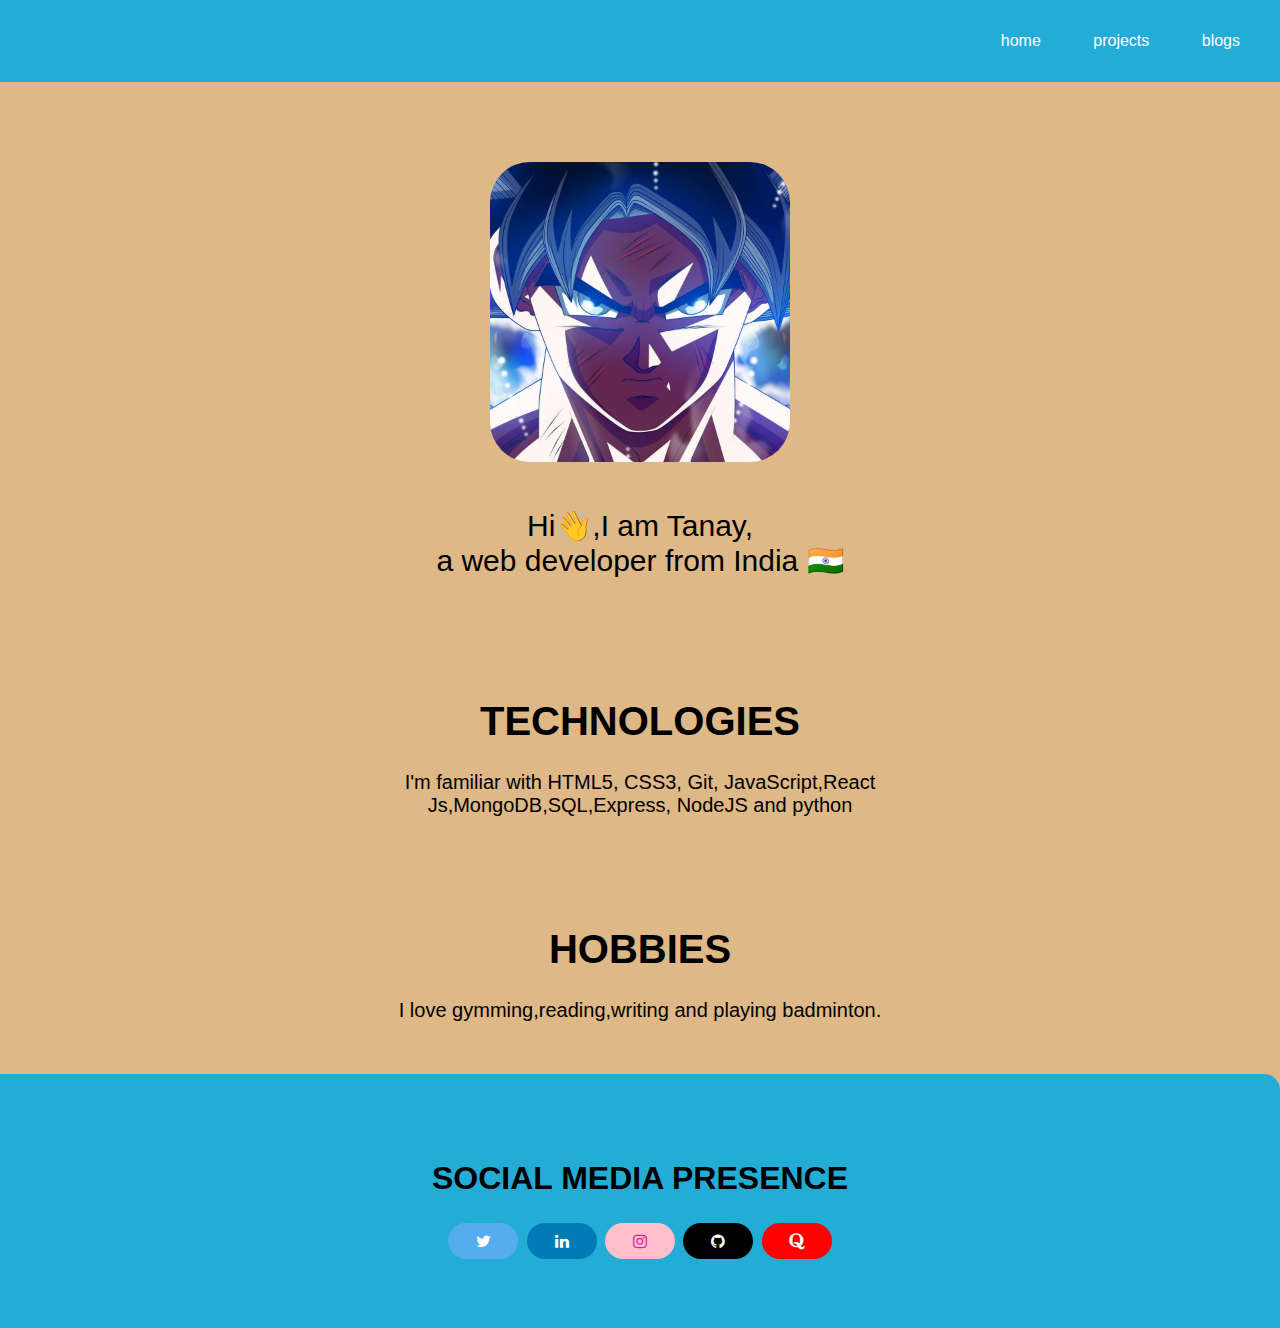
<file: main/index.html>
<!DOCTYPE html>

<html>
    <head>
        <meta charset="utf-8">
        <meta http-equiv="X-UA-Compatible" content="IE=edge">
        <title>Portfolio</title>
        <meta name="description" content="">
        <meta name="viewport" content="width=device-width, initial-scale=1">
        <link rel="stylesheet" href="/style/main.css">
        <link rel="stylesheet" href="https://cdnjs.cloudflare.com/ajax/libs/font-awesome/4.7.0/css/font-awesome.min.css">
    </head>
    <body>
        
            <nav class="navigation">
                <ul>
                    <li class="list-non-bullet">
                        <a class="link" href="index.html">home</a>
                    </li>
                    <li class="list-non-bullet">
                        <a class="link" href="projects.html">projects</a>
                    </li>
                    <li class="list-non-bullet">
                        <a class="link" href="blogs.html">blogs</a>
                    </li>
                </ul>
            </nav>
        
            <div class="hero">
                <img class="hero-img" src="./images/goku.jpg" />
                <p class="hero-heading">Hi👋,I am Tanay,<br> a web developer from India 🇮🇳
            </div>
        
            <section class="section ow">
                <div class="container container-center">
                    <h1>TECHNOLOGIES</h1>
                    <p>I'm familiar with HTML5, CSS3, Git, JavaScript,React Js,MongoDB,SQL,Express, NodeJS and python</p>
                </div>
            </section>
        
            <section class="section">
                <div class="container container-center">
                    <h1>HOBBIES</h1>
                    <p>I love gymming,reading,writing and playing badminton.</p>
                    
                </div>
            </section>
        
        
            <footer class="footer">
                
                <header><h1>SOCIAL MEDIA PRESENCE</h1></header>

            
                  
                  <!-- Add font awesome icons -->
                  <a href="https://twitter.com/tanaydwivedi656" class="fa fa-twitter"></a>
                  <a href="https://www.linkedin.com/in/tanay-dwivedi-552859184/" class="fa fa-linkedin"></a>

                  <a href="https://www.instagram.com/tanaydwivedi9098/" class="fa fa-instagram"></a>
                  <a href="https://github.com/tanay123456789" class="fa fa-github"></a>
                  <a href="https://www.quora.com/profile/Tanay-Dwivedi-4" class="fa fa-quora"></a>
                        
                  </body>
                  </html> 
                  
            </footer>
        </body>
</html>
</file>
<file: style/main.css>
body {
    background-color:burlywood;
    font-family: 'Montserrat', sans-serif;
    margin: 0px;
}






@media only screen and (max-width: 600px) {
    .container-center {
        max-width: 600px;
        margin: auto;
        font-size: 15px;
    }

}
@media only screen and (min-width: 768px) {
    .container-center {
        max-width: 600px;
        margin: auto;
        font-size: 20px;
    }

}





.container {
    padding: 0rem 1rem;
    text-align: center;
}


/** links **/
.link {
    box-sizing: border-box;
    text-decoration: none;
    padding: 0.5rem 1rem;
}

.link-primary {
    background-color: var(--primary-color);
    border-radius: 0.5rem;
    color: white;
    display: block;
    max-width: 140px;
    margin: 1rem 1rem 1rem 0rem;
}

.link-secondary {
    color: var(--primary-color);
    border-radius: 0.5rem;
    border: 1px solid var(--primary-color);
    display: block;
    max-width: 140px;
    margin: 1rem 1rem 1rem 0rem;
}

/** look into BEM naming convention for CSS **/

/** lists **/

.list-non-bullet {
    list-style: none;
    display: inline;
    padding: 0rem 0.5rem;

}



/** navigation **/

.navigation {
    background-color:rgb(35, 172, 214);
    
    color: white;
    padding: 1rem;
    text-align:right;

}

.navigation .nav-brand {
    font-weight: bold;
}

.nav-brand a {
    text-decoration: none;
    color: inherit;
}



.navigation .link {
    color: white;
}

.navigation .link-active {
    font-weight: bold;
}


/** header **/

.hero {
    padding: 2rem;
    padding-top: 5rem;

}
@media only screen and (min-width: 600px) {
    .hero .hero-img {
    max-width: 80%;
    width: 300px;
    display: block;
    margin: auto;
    border-radius: 40px;
    }
}
@media only screen and (max-width: 599px) {
    .hero .hero-img {
        max-width: 80%;
        width: 200px;
        display: block;
        margin: auto;
        border-radius: 40px;
    }
}

@media only screen and (max-width: 599px){
    .hero .hero-heading {
        text-align: center;
        padding-top: 1rem;
        color:black;
        font-size: 20px;
    
    }
    

}
@media only screen and (min-width: 600px){
    .hero .hero-heading {
    text-align: center;
    padding-top: 1rem;
    color:black;
    font-size: 30px;

}
}


/** sections **/

.section {
    padding: 2rem;
}

.section h1 {
    text-align: center;

}

.ow {
    background-color: var(--off-white);
}

/** footers **/

.footer {
    
    background-color: rgb(35, 172, 214);;
    padding: 4rem 1rem;
    text-align: center;
    color:black;
    border-top-right-radius: 1rem;
}

.footer .link {
    color: white
}

.footer .footer-header {
    font-weight: bold;
    font-size: 20px;
}

.footer ul {
    padding-inline-start: 0px;
}

/** projects **/
.showcase-list {
    padding: 2rem;
}

/** blogs **/
.showcase-blog {
    padding-bottom: 6rem;
}
.fa {
    border-radius: 20px;
    padding: 10px;
    font-size: 30px;
    width: 50px;
    text-align: center;
    text-decoration: none;
    margin: 5px 2px;
  }
  
  .fa:hover {
      opacity: 0.7;
  }
  
  
  
  .fa-twitter {
    background: #55ACEE;
    color: white;
  }
  
  
  .fa-linkedin {
    background: #007bb5;
    color: white;
  }
  

  
  .fa-instagram {
    background: pink;
    color:rgb(218, 33, 162);
  }
  
  .fa-github{
      background-color: black;
      color: white;
  }
  .fa-quora{
      background-color: red;
      color:white;
  }
  /*
</file>
